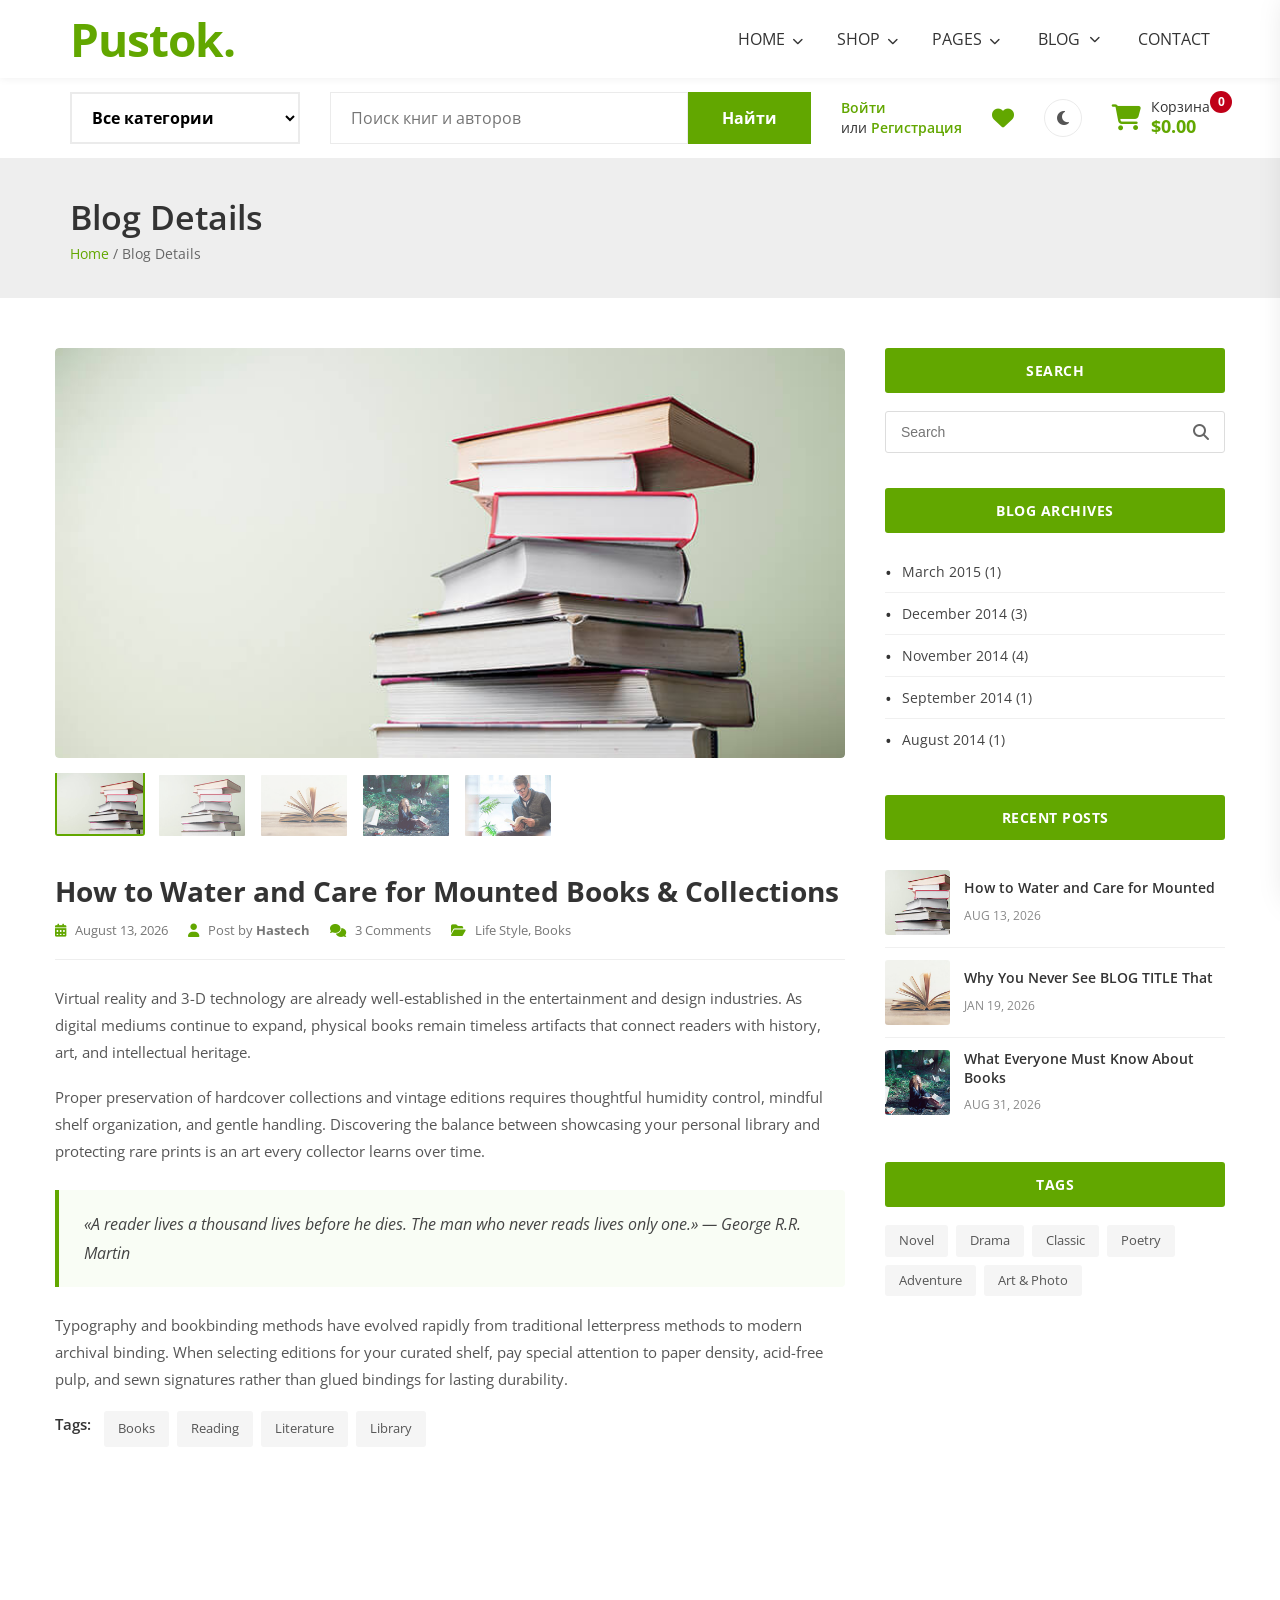
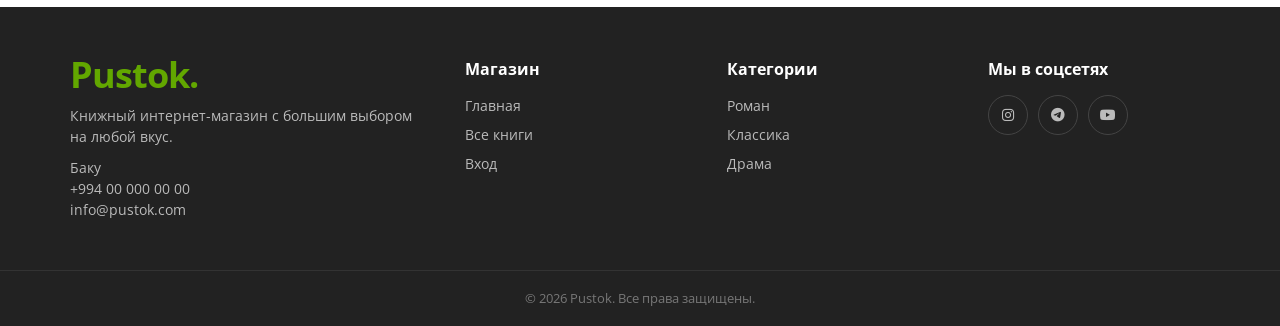
<file: New folder/end-frontend-main/blog-gallery.html>
﻿<!DOCTYPE html>
<html lang="ru">
<head>
<meta charset="UTF-8">
<meta name="viewport" content="width=device-width, initial-scale=1">
<title>Blog Details — Pustok</title>
<link rel="stylesheet" href="assets/css/style.css">
<link rel="stylesheet" href="https://cdnjs.cloudflare.com/ajax/libs/font-awesome/6.5.1/css/all.min.css">
<link href="https://fonts.googleapis.com/css2?family=Open+Sans:ital,wght@0,300;0,400;0,600;0,700;1,300;1,400&family=Playfair+Display:ital,wght@1,400;1,500;1,600&display=swap" rel="stylesheet">
</head>
<body data-page="blog">
<div id="site-header"></div>

<!-- Хлебные крошки как на макете -->
<section class="titlebar">
  <div class="wrap">
    <h1>Blog Details</h1>
    <p><a href="index.html">Home</a> / Blog Details</p>
  </div>
</section>

<!-- Основной контент блога с галереей и сайдбаром -->
<main class="wrap blog-details-section">
  <div class="blog-container">

    <!-- Левая колонка: Статья и Галерея -->
    <article class="blog-main">
      <div class="blog-gallery-slider">
        <img id="mainGalleryImg" src="assets/image/others/blog-img-big-1.jpg" onerror="this.onerror=null;this.src='assets/image/others/blog-img-big-1.jpg'" alt="Blog Gallery" class="main-img">
      </div>

      <!-- Мини-галерея (переключение картинок кликом) -->
      <div class="gallery-thumbs" id="galleryThumbs">
        <img src="assets/image/others/blog-img-big-1.jpg" onerror="this.onerror=null;this.src='assets/image/others/blog-img-big-1.jpg'" class="gallery-thumb active" alt="Thumb 1">
        <img src="assets/image/others/blog-grid-1.jpg" onerror="this.onerror=null;this.src='assets/image/others/blog-grid-1.jpg'" class="gallery-thumb" alt="Thumb 2">
        <img src="assets/image/others/blog-grid-2.jpg" onerror="this.onerror=null;this.src='assets/image/others/blog-grid-2.jpg'" class="gallery-thumb" alt="Thumb 3">
        <img src="assets/image/others/blog-grid-3.jpg" onerror="this.onerror=null;this.src='assets/image/others/blog-grid-3.jpg'" class="gallery-thumb" alt="Thumb 4">
        <img src="assets/image/others/blog-grid-4.jpg" onerror="this.onerror=null;this.src='assets/image/others/blog-grid-4.jpg'" class="gallery-thumb" alt="Thumb 5">
      </div>

      <header class="blog-post-header">
        <h1>How to Water and Care for Mounted Books & Collections</h1>
        <div class="blog-meta">
          <span><i class="fas fa-calendar-alt"></i> August 13, 2026</span>
          <span><i class="fas fa-user"></i> Post by <b>Hastech</b></span>
          <span><i class="fas fa-comments"></i> 3 Comments</span>
          <span><i class="fas fa-folder-open"></i> Life Style, Books</span>
        </div>
      </header>

      <div class="blog-body">
        <p>Virtual reality and 3-D technology are already well-established in the entertainment and design industries. As digital mediums continue to expand, physical books remain timeless artifacts that connect readers with history, art, and intellectual heritage.</p>

        <p>Proper preservation of hardcover collections and vintage editions requires thoughtful humidity control, mindful shelf organization, and gentle handling. Discovering the balance between showcasing your personal library and protecting rare prints is an art every collector learns over time.</p>

        <blockquote>
          «A reader lives a thousand lives before he dies. The man who never reads lives only one.» — George R.R. Martin
        </blockquote>

        <p>Typography and bookbinding methods have evolved rapidly from traditional letterpress methods to modern archival binding. When selecting editions for your curated shelf, pay special attention to paper density, acid-free pulp, and sewn signatures rather than glued bindings for lasting durability.</p>

        <div class="blog-tags-share">
          <div class="tag-cloud">
            <span style="font-weight:600;color:#333;margin-right:5px;">Tags:</span>
            <a href="shop.html">Books</a>
            <a href="shop.html">Reading</a>
            <a href="shop.html">Literature</a>
            <a href="shop.html">Library</a>
          </div>
        </div>
      </div>
    </article>

    <!-- Правая колонка: Сайдбар (по скриншоту Envato/ThemeForest) -->
    <aside class="blog-sidebar">

      <!-- Поиск -->
      <div class="sidebar-widget">
        <div class="sidebar-badge">Search</div>
        <form class="sidebar-search-box" onsubmit="event.preventDefault(); location.href='shop.html?q=' + encodeURIComponent(this.querySelector('input').value);">
          <input type="text" placeholder="Search" required>
          <button type="submit" aria-label="Искать"><i class="fas fa-search"></i></button>
        </form>
      </div>

      <!-- Архивы блога -->
      <div class="sidebar-widget">
        <div class="sidebar-badge">BLOG ARCHIVES</div>
        <ul class="archive-list">
          <li><a href="blog-gallery.html">March 2015 (1)</a></li>
          <li><a href="blog-gallery.html">December 2014 (3)</a></li>
          <li><a href="blog-gallery.html">November 2014 (4)</a></li>
          <li><a href="blog-gallery.html">September 2014 (1)</a></li>
          <li><a href="blog-gallery.html">August 2014 (1)</a></li>
        </ul>
      </div>

      <!-- Свежие статьи -->
      <div class="sidebar-widget">
        <div class="sidebar-badge">RECENT POSTS</div>
        <div class="recent-post-item">
          <img src="assets/image/others/blog-grid-1.jpg" onerror="this.onerror=null;this.src='assets/image/others/blog-grid-1.jpg'" alt="Post 1">
          <div class="recent-post-info">
            <h4><a href="blog-gallery.html">How to Water and Care for Mounted</a></h4>
            <span>AUG 13, 2026</span>
          </div>
        </div>
        <div class="recent-post-item">
          <img src="assets/image/others/blog-grid-2.jpg" onerror="this.onerror=null;this.src='assets/image/others/blog-grid-2.jpg'" alt="Post 2">
          <div class="recent-post-info">
            <h4><a href="blog-gallery.html">Why You Never See BLOG TITLE That</a></h4>
            <span>JAN 19, 2026</span>
          </div>
        </div>
        <div class="recent-post-item">
          <img src="assets/image/others/blog-grid-3.jpg" onerror="this.onerror=null;this.src='assets/image/others/blog-grid-3.jpg'" alt="Post 3">
          <div class="recent-post-info">
            <h4><a href="blog-gallery.html">What Everyone Must Know About Books</a></h4>
            <span>AUG 31, 2026</span>
          </div>
        </div>
      </div>

      <!-- Популярные теги -->
      <div class="sidebar-widget">
        <div class="sidebar-badge">TAGS</div>
        <div class="tag-cloud">
          <a href="shop.html">Novel</a>
          <a href="shop.html">Drama</a>
          <a href="shop.html">Classic</a>
          <a href="shop.html">Poetry</a>
          <a href="shop.html">Adventure</a>
          <a href="shop.html">Art & Photo</a>
        </div>
      </div>

    </aside>

  </div>
</main>

<div id="site-footer"></div>

<script src="assets/js/data.js"></script>
<script src="assets/js/main.js"></script>

<!-- Интерактивное переключение фото в галерее -->
<script>
  document.querySelectorAll('.gallery-thumb').forEach(thumb => {
    thumb.addEventListener('click', function() {
      document.querySelectorAll('.gallery-thumb').forEach(t => t.classList.remove('active'));
      this.classList.add('active');
      const mainImg = document.getElementById('mainGalleryImg');
      mainImg.style.opacity = '0.4';
      setTimeout(() => {
        mainImg.src = this.src;
        mainImg.style.opacity = '1';
      }, 150);
    });
  });
</script>
</body>
</html>
</file>
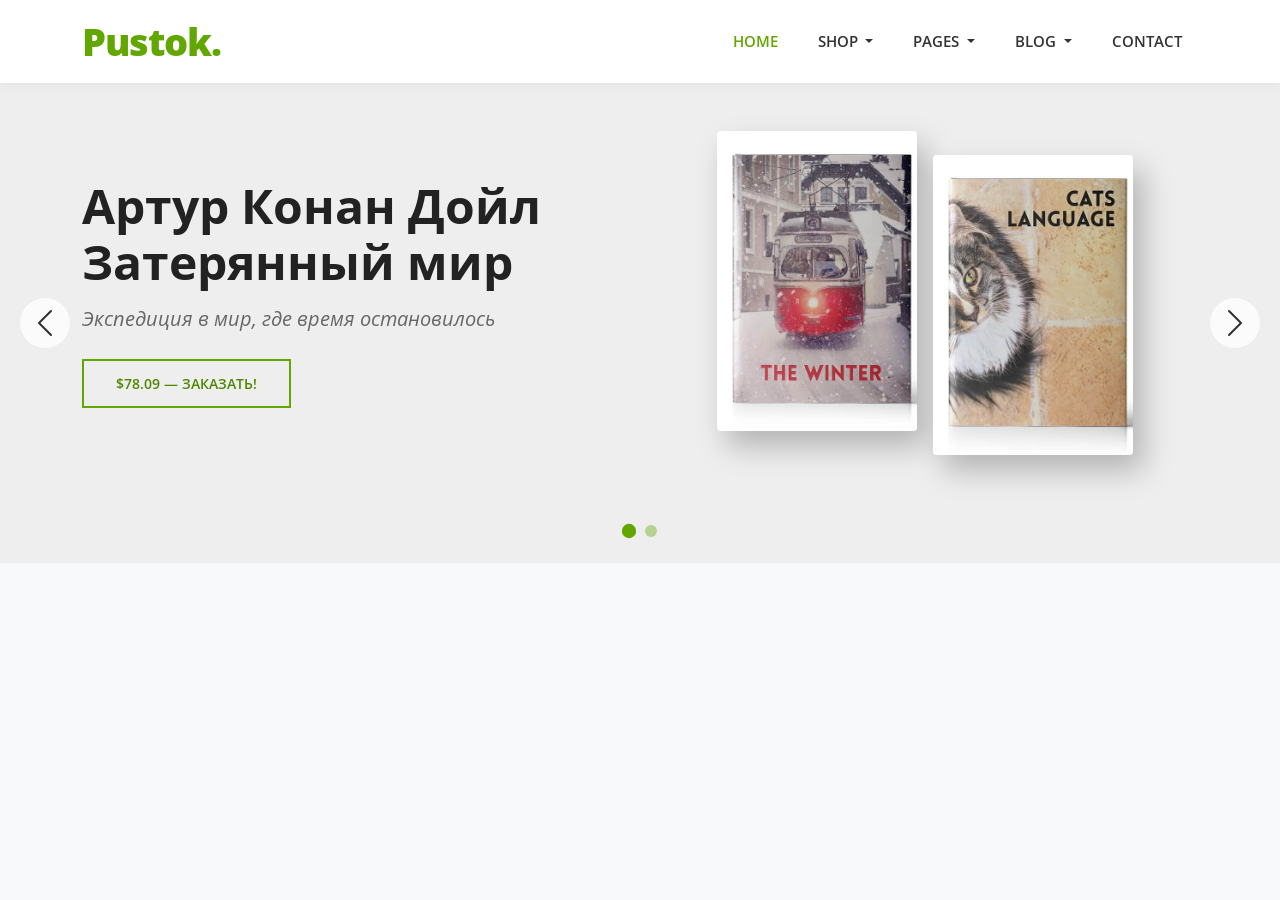
<file: New folder/end-frontend-main/bootstrap-demo.html>
﻿<!DOCTYPE html>
<html lang="ru">
<head>
  <meta charset="UTF-8">
  <meta name="viewport" content="width=device-width, initial-scale=1.0">
  <title>Pustok — Слайдер и Меню на Bootstrap</title>

 
  <link href="https://cdn.jsdelivr.net/npm/bootstrap@5.3.3/dist/css/bootstrap.min.css" rel="stylesheet">

  <link rel="stylesheet" href="https://cdnjs.cloudflare.com/ajax/libs/font-awesome/6.5.1/css/all.min.css">

  <link href="https://fonts.googleapis.com/css2?family=Open+Sans:wght@400;600;700&display=swap" rel="stylesheet">

  <style>
    :root {
      --g: #62a700;
      --gd: #4d8700;
    }

    body {
      font-family: 'Open Sans', sans-serif;
      background: #f8f9fa;
    }


    .navbar {
      background: #fff;
      box-shadow: 0 2px 10px rgba(0, 0, 0, 0.05);
      min-height: 80px;
    }

    .navbar-brand {
      font-size: 38px;
      font-weight: 800;
      color: var(--g) !important;
      letter-spacing: -1px;
    }

    .nav-link {
      font-size: 15px;
      font-weight: 600;
      color: #333 !important;
      text-transform: uppercase;
      padding: 10px 16px !important;
      transition: color 0.2s;
    }

    .nav-link:hover,
    .nav-link.active {
      color: var(--g) !important;
    }

    .dropdown-menu {
      border: 1px solid #ebebeb;
      box-shadow: 0 10px 30px rgba(0, 0, 0, 0.08);
      border-radius: 4px;
      padding: 10px 0;
    }

    .dropdown-item {
      font-size: 14px;
      color: #555;
      padding: 8px 20px;
      transition: all 0.2s;
    }

    .dropdown-item:hover {
      background: #f8f9fa;
      color: var(--g);
      padding-left: 24px;
    }

    .has-megamenu {
      position: static !important;
    }

    .megamenu {
      position: absolute;
      left: 50% !important;
      transform: translateX(-50%) !important;
      width: 90%;
      max-width: 700px;
      padding: 25px !important;
    }

    .megamenu h6 {
      font-size: 13px;
      font-weight: 700;
      text-transform: uppercase;
      letter-spacing: 0.5px;
      margin-bottom: 15px;
      color: #222;
      border-bottom: 2px solid var(--g);
      padding-bottom: 6px;
      display: inline-block;
    }


    .hero-carousel {
      background: #eee;
      overflow: hidden;
      min-height: 480px;
    }

    .carousel-item {
      min-height: 480px;
      transition: transform 0.8s ease-in-out;
    }

    .hero-text h1 {
      font-size: 48px;
      font-weight: 700;
      line-height: 1.15;
      color: #222;
      margin-bottom: 15px;
    }

    .hero-text p {
      font-size: 20px;
      color: #666;
      font-style: italic;
      margin-bottom: 25px;
    }

    .btn-custom {
      border: 2px solid var(--g);
      color: var(--gd);
      font-weight: 600;
      padding: 12px 32px;
      border-radius: 0;
      text-transform: uppercase;
      font-size: 14px;
      transition: all 0.3s;
    }

    .btn-custom:hover {
      background: var(--g);
      color: #fff;
    }

    .book-img {
      width: 200px;
      height: 300px;
      object-fit: cover;
      box-shadow: 10px 15px 30px rgba(0, 0, 0, 0.25);
      border-radius: 4px;
    }

    /* Стрелки карусели */
    .carousel-control-prev,
    .carousel-control-next {
      width: 50px;
      height: 50px;
      background: rgba(255, 255, 255, 0.9);
      border-radius: 50%;
      top: 50%;
      transform: translateY(-50%);
      opacity: 0.8;
      color: #222;
    }

    .carousel-control-prev {
      left: 20px;
    }

    .carousel-control-next {
      right: 20px;
    }

    .carousel-control-prev:hover,
    .carousel-control-next:hover {
      background: var(--g);
      color: #fff;
      opacity: 1;
    }

    .carousel-control-prev-icon,
    .carousel-control-next-icon {
      filter: invert(1);
    }

    .carousel-control-prev:hover .carousel-control-prev-icon,
    .carousel-control-next:hover .carousel-control-next-icon {
      filter: invert(0);
    }

    /* Индикаторы (точки) */
    .carousel-indicators [data-bs-target] {
      width: 12px;
      height: 12px;
      border-radius: 50%;
      background-color: var(--g);
      opacity: 0.4;
      margin: 0 5px;
    }

    .carousel-indicators .active {
      opacity: 1;
      transform: scale(1.2);
    }
  </style>
</head>
<body>


  <nav class="navbar navbar-expand-lg sticky-top">
    <div class="container">
      <a class="navbar-brand" href="index.html">Pustok.</a>
      
      <button class="navbar-toggler" type="button" data-bs-toggle="collapse" data-bs-target="#pustokNav" aria-controls="pustokNav" aria-expanded="false" aria-label="Toggle navigation">
        <span class="navbar-toggler-icon"></span>
      </button>

      <div class="collapse navbar-collapse justify-content-end" id="pustokNav">
        <ul class="navbar-nav gap-2">
          
          <li class="nav-item">
            <a class="nav-link active" href="index.html">HOME</a>
          </li>

          <li class="nav-item dropdown">
            <a class="nav-link dropdown-toggle" href="#" role="button" data-bs-toggle="dropdown" aria-expanded="false">
              SHOP
            </a>
            <ul class="dropdown-menu">
              <li><a class="dropdown-item" href="shop.html">Shop Grid</a></li>
              <li><a class="dropdown-item" href="cart.html">Cart</a></li>
              <li><a class="dropdown-item" href="checkout.html">Checkout</a></li>
              <li><a class="dropdown-item" href="wishlist.html">Wishlist</a></li>
            </ul>
          </li>

          <!-- Выпадающее меню PAGES из скриншота -->
          <li class="nav-item dropdown">
            <a class="nav-link dropdown-toggle" href="#" role="button" data-bs-toggle="dropdown" aria-expanded="false">
              PAGES
            </a>
            <ul class="dropdown-menu">
              <li><a class="dropdown-item" href="cart.html">Cart</a></li>
              <li><a class="dropdown-item" href="checkout.html">Checkout</a></li>
              <li><a class="dropdown-item" href="compare.html">Compare</a></li>
              <li><a class="dropdown-item" href="wishlist.html">Wishlist</a></li>
              <li><a class="dropdown-item" href="login.html">Login Register</a></li>
              <li><a class="dropdown-item" href="my-account.html">My Account</a></li>
              <li><a class="dropdown-item" href="order-complete.html">Order Complete</a></li>
              <li><a class="dropdown-item" href="faq.html">Faq</a></li>
              <li><a class="dropdown-item" href="contact.html">Contact 02</a></li>
            </ul>
          </li>

  
          <li class="nav-item dropdown has-megamenu">
            <a class="nav-link dropdown-toggle" href="#" role="button" data-bs-toggle="dropdown" aria-expanded="false">
              BLOG
            </a>
            <div class="dropdown-menu megamenu shadow">
              <div class="row">
                <div class="col-md-4 border-end">
                  <h6>Blog Grid</h6>
                  <ul class="list-unstyled">
                    <li><a class="dropdown-item px-0" href="blog-grid.html">Full Width (Default)</a></li>
                    <li><a class="dropdown-item px-0" href="blog-grid-left.html">Left Sidebar</a></li>
                    <li><a class="dropdown-item px-0" href="blog-grid-right.html">Right Sidebar</a></li>
                  </ul>
                </div>
                <div class="col-md-4 border-end">
                  <h6>Blog List</h6>
                  <ul class="list-unstyled">
                    <li><a class="dropdown-item px-0" href="blog-list-left.html">Left Sidebar</a></li>
                    <li><a class="dropdown-item px-0" href="blog-list-right.html">Right Sidebar</a></li>
                  </ul>
                </div>
                <div class="col-md-4">
                  <h6>Blog Details</h6>
                  <ul class="list-unstyled">
                    <li><a class="dropdown-item px-0" href="blog-details-image.html">Image Format (Default)</a></li>
                    <li><a class="dropdown-item px-0" href="blog-gallery.html">Gallery Format</a></li>
                    <li><a class="dropdown-item px-0" href="blog-details-audio.html">Audio Format</a></li>
                    <li><a class="dropdown-item px-0" href="blog-details-video.html">Video Format</a></li>
                    <li><a class="dropdown-item px-0" href="blog-details-left.html">Left Sidebar</a></li>
                  </ul>
                </div>
              </div>
            </div>
          </li>

          <li class="nav-item">
            <a class="nav-link" href="contact.html">CONTACT</a>
          </li>

        </ul>
      </div>
    </div>
  </nav>


  <div id="pustokHeroCarousel" class="carousel slide hero-carousel" data-bs-ride="carousel" data-bs-interval="5000">
    
 
    <div class="carousel-indicators">
      <button type="button" data-bs-target="#pustokHeroCarousel" data-bs-slide-to="0" class="active" aria-current="true" aria-label="Слайд 1"></button>
      <button type="button" data-bs-target="#pustokHeroCarousel" data-bs-slide-to="1" aria-label="Слайд 2"></button>
    </div>

    <div class="carousel-inner container">

      <div class="carousel-item active">
        <div class="row align-items-center py-5 min-vh-50">
          <div class="col-lg-6 hero-text">
            <h1>Артур Конан Дойл<br>Затерянный мир</h1>
            <p>Экспедиция в мир, где время остановилось</p>
            <a href="product.html?id=2" class="btn btn-custom">$78.09 — Заказать!</a>
          </div>
          <div class="col-lg-6 d-flex justify-content-center gap-3">
            <img src="assets/image/products/product-1.jpg" class="book-img" alt="Книга 1">
            <img src="assets/image/products/product-2.jpg" class="book-img mt-4" alt="Книга 2">
          </div>
        </div>
      </div>

      <!-- Слайд 2 -->
      <div class="carousel-item">
        <div class="row align-items-center py-5 min-vh-50">
          <div class="col-lg-6 hero-text">
            <h1>Герберт Уэллс<br>Машина времени</h1>
            <p>Путешествие сквозь века и тайны человечества</p>
            <a href="product.html?id=5" class="btn btn-custom">$64.50 — Подробнее</a>
          </div>
          <div class="col-lg-6 d-flex justify-content-center gap-3">
            <img src="assets/image/products/product-3.jpg" class="book-img" alt="Книга 3">
            <img src="assets/image/products/product-4.jpg" class="book-img mt-4" alt="Книга 4">
          </div>
        </div>
      </div>

    </div>

    <button class="carousel-control-prev" type="button" data-bs-target="#pustokHeroCarousel" data-bs-slide="prev">
      <span class="carousel-control-prev-icon" aria-hidden="true"></span>
      <span class="visually-hidden">Предыдущий</span>
    </button>
    <button class="carousel-control-next" type="button" data-bs-target="#pustokHeroCarousel" data-bs-slide="next">
      <span class="carousel-control-next-icon" aria-hidden="true"></span>
      <span class="visually-hidden">Следующий</span>
    </button>

  </div>

 
  <script src="https://cdn.jsdelivr.net/npm/bootstrap@5.3.3/dist/js/bootstrap.bundle.min.js"></script>

</body>
</html>
</file>
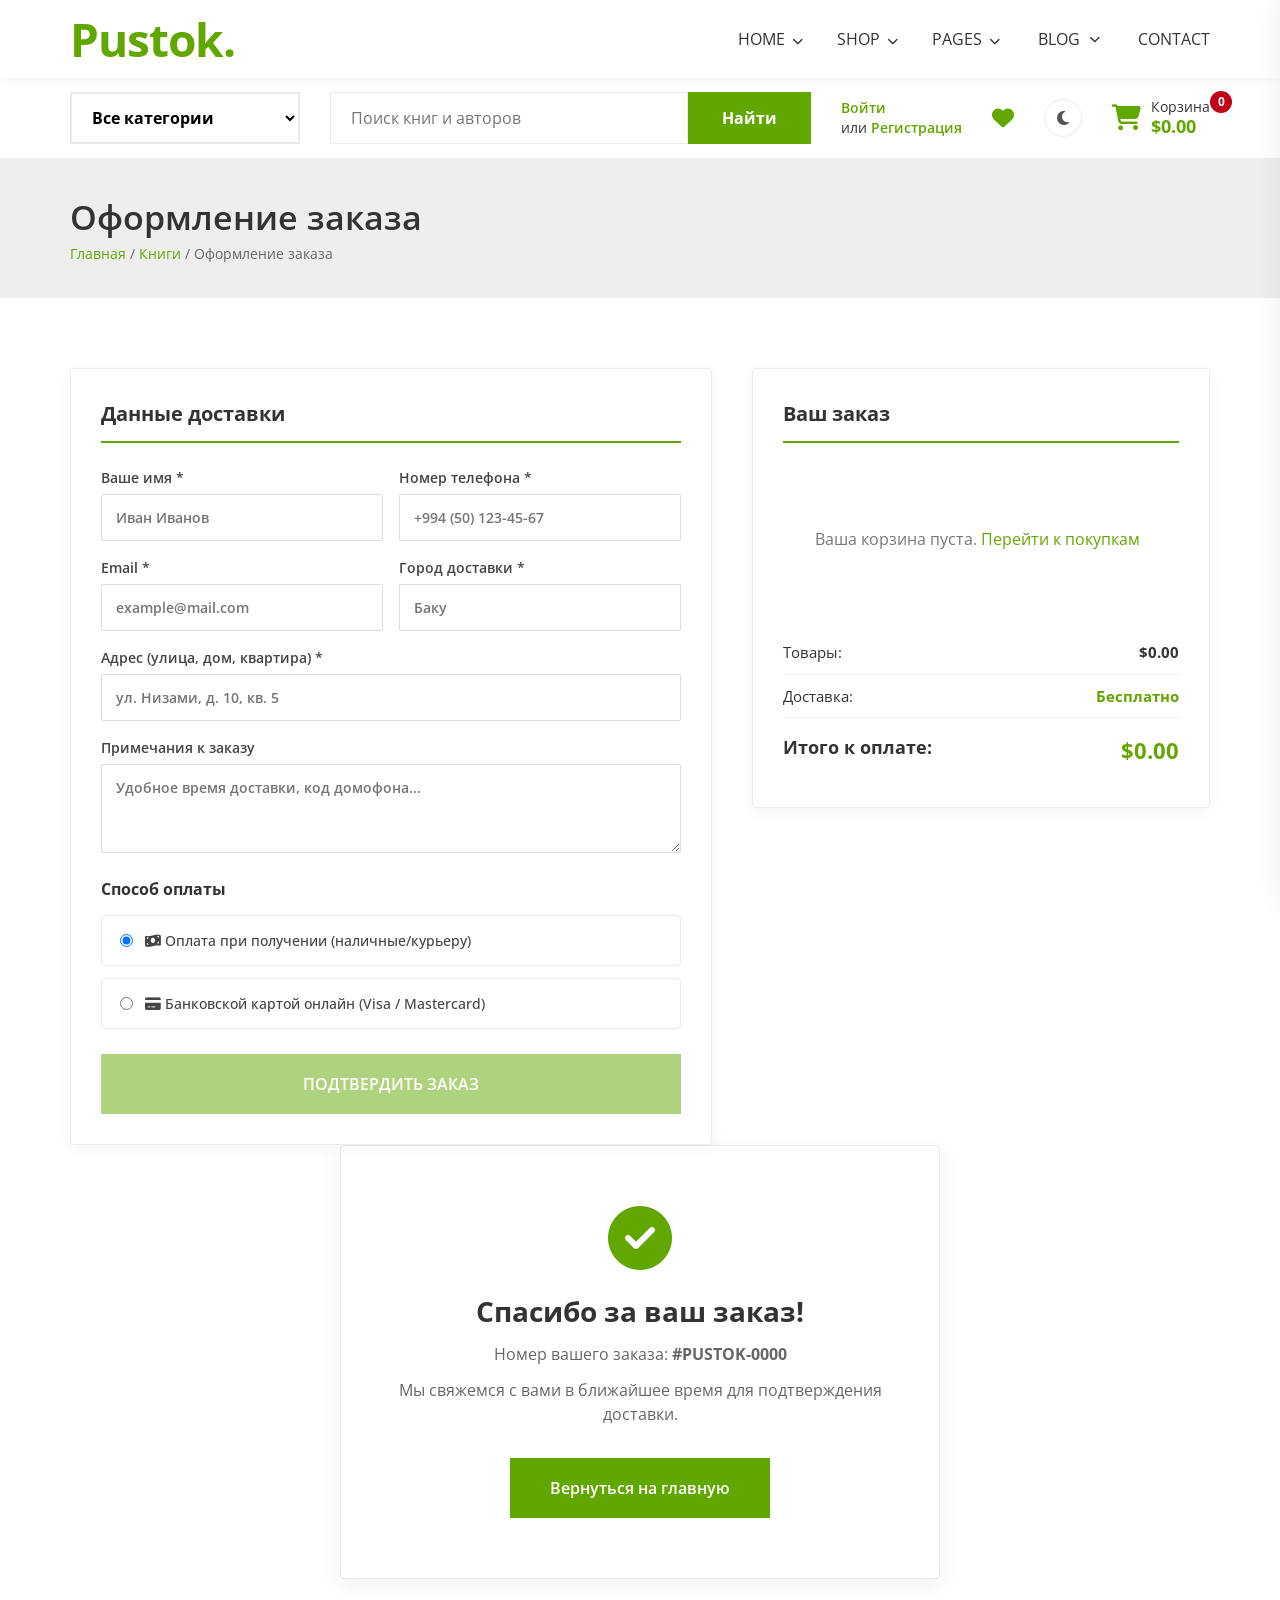
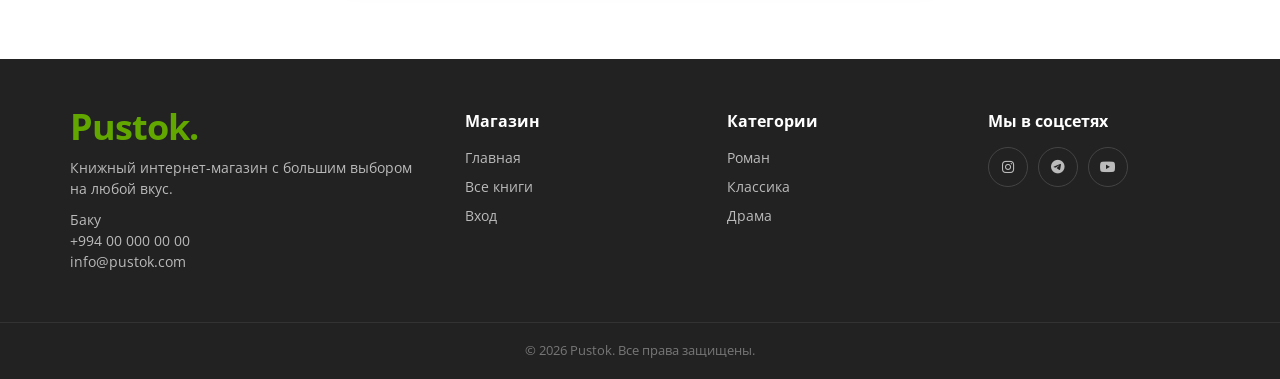
<file: New folder/end-frontend-main/checkout.html>
﻿<!DOCTYPE html>
<html lang="ru">
<head>
<meta charset="UTF-8">
<meta name="viewport" content="width=device-width, initial-scale=1">
<title>Оформление заказа — Pustok</title>
<link rel="stylesheet" href="assets/css/style.css">
<link rel="stylesheet" href="https://cdnjs.cloudflare.com/ajax/libs/font-awesome/6.5.1/css/all.min.css">
<link href="https://fonts.googleapis.com/css2?family=Open+Sans:ital,wght@0,300;0,400;0,600;0,700;1,300;1,400&family=Playfair+Display:ital,wght@1,400;1,500&display=swap" rel="stylesheet">
</head>
<body data-page="checkout">
<div id="site-header"></div>

<section class="titlebar">
  <div class="wrap">
    <h1>Оформление заказа</h1>
    <p><a href="index.html">Главная</a> / <a href="shop.html">Книги</a> / Оформление заказа</p>
  </div>
</section>

<section class="wrap sec-space">
  <div class="checkout-layout" id="checkoutLayout">
    <div class="checkout-form-box">
      <h2>Данные доставки</h2>
      <form id="orderForm" class="checkout-form">
        <div class="form-row">
          <label>Ваше имя *<input type="text" name="name" required placeholder="Иван Иванов"></label>
          <label>Номер телефона *<input type="tel" name="phone" required placeholder="+994 (50) 123-45-67"></label>
        </div>
        <div class="form-row">
          <label>Email *<input type="email" name="email" required placeholder="example@mail.com"></label>
          <label>Город доставки *<input type="text" name="city" required placeholder="Баку"></label>
        </div>
        <label>Адрес (улица, дом, квартира) *<input type="text" name="address" required placeholder="ул. Низами, д. 10, кв. 5"></label>
        <label>Примечания к заказу<textarea name="comment" rows="3" placeholder="Удобное время доставки, код домофона..."></textarea></label>

        <h3 class="pay-title">Способ оплаты</h3>
        <div class="pay-methods">
          <label class="pay-option">
            <input type="radio" name="payment" value="cash" checked>
            <span><i class="fas fa-money-bill-wave"></i> Оплата при получении (наличные/курьеру)</span>
          </label>
          <label class="pay-option">
            <input type="radio" name="payment" value="card">
            <span><i class="fas fa-credit-card"></i> Банковской картой онлайн (Visa / Mastercard)</span>
          </label>
        </div>

        <button type="submit" class="btn-o solid btn-order" id="submitOrderBtn">Подтвердить заказ</button>
      </form>
    </div>

    <div class="checkout-summary-box">
      <h2>Ваш заказ</h2>
      <div class="order-items-list" id="orderItems"></div>
      <div class="order-totals">
        <div class="ot-row"><span>Товары:</span><b id="otSubtotal">$0.00</b></div>
        <div class="ot-row"><span>Доставка:</span><span class="free-badge">Бесплатно</span></div>
        <div class="ot-row ot-total"><span>Итого к оплате:</span><b id="otTotal">$0.00</b></div>
      </div>
    </div>
  </div>

  <div class="order-success-box hide" id="orderSuccess">
    <i class="fas fa-check-circle success-icon"></i>
    <h2>Спасибо за ваш заказ!</h2>
    <p>Номер вашего заказа: <b id="orderNum">#PUSTOK-0000</b></p>
    <p>Мы свяжемся с вами в ближайшее время для подтверждения доставки.</p>
    <a href="index.html" class="btn-o solid">Вернуться на главную</a>
  </div>
</section>

<div id="site-footer"></div>
<script src="assets/js/data.js"></script>
<script src="assets/js/main.js"></script>
</body>
</html>
</file>
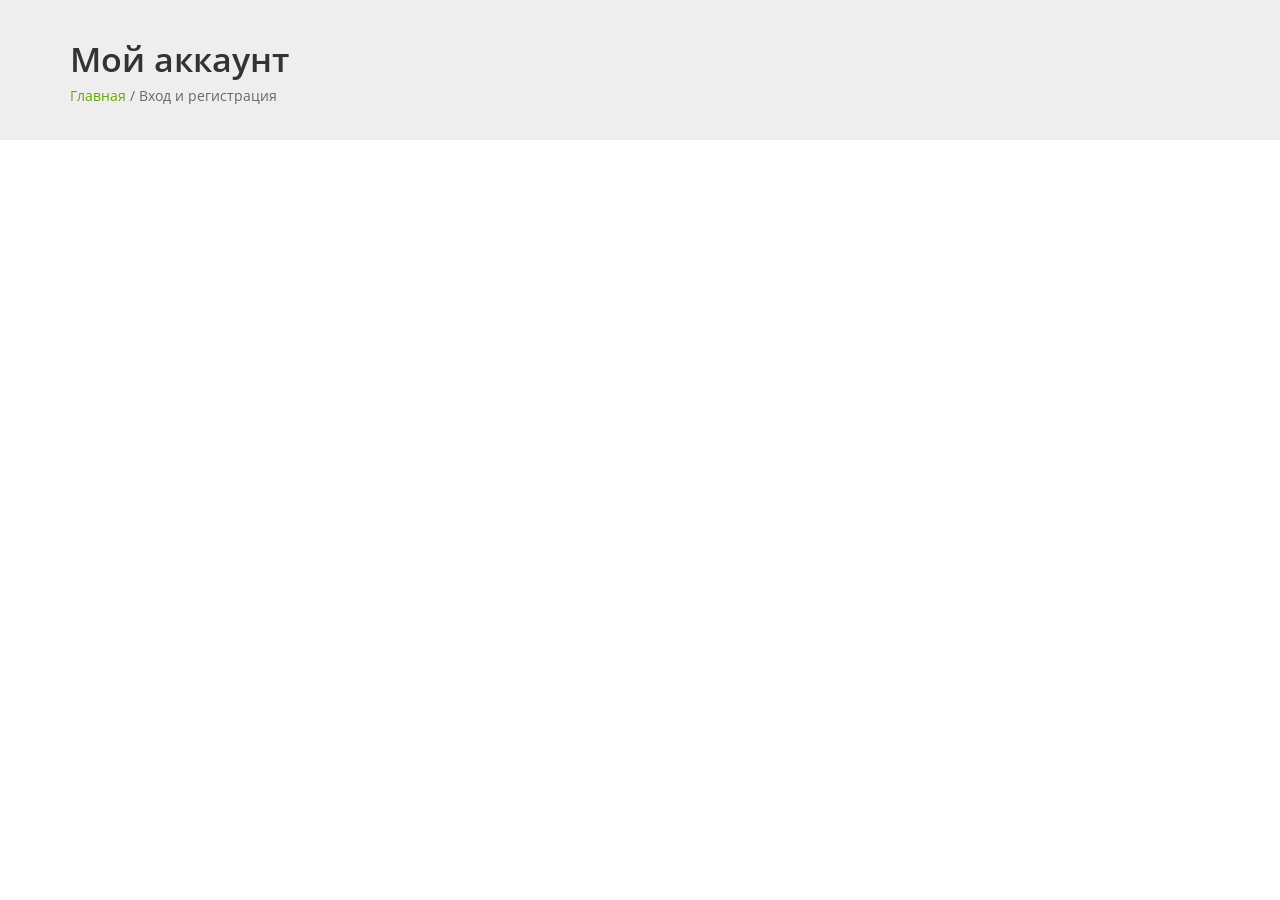
<file: New folder/end-frontend-main/login.html>
﻿<!DOCTYPE html>
<html lang="ru">
<head>
<meta charset="UTF-8">
<meta name="viewport" content="width=device-width, initial-scale=1">
<title>Вход и регистрация — Pustok</title>
<link rel="stylesheet" href="assets/css/style.css">
<link rel="stylesheet" href="https://cdnjs.cloudflare.com/ajax/libs/font-awesome/6.5.1/css/all.min.css">
<link href="https://fonts.googleapis.com/css2?family=Open+Sans:ital,wght@0,300;0,400;0,600;0,700;1,300;1,400&family=Playfair+Display:ital,wght@1,400;1,500&display=swap" rel="stylesheet">
</head>
<body data-page="login">
<div id="site-header"></div>
<section class="titlebar"><div class="wrap"><h1>Мой аккаунт</h1><p><a href="index.html">Главная</a> / Вход и регистрация</p></div></section>
<section class="wrap auth">
</file>
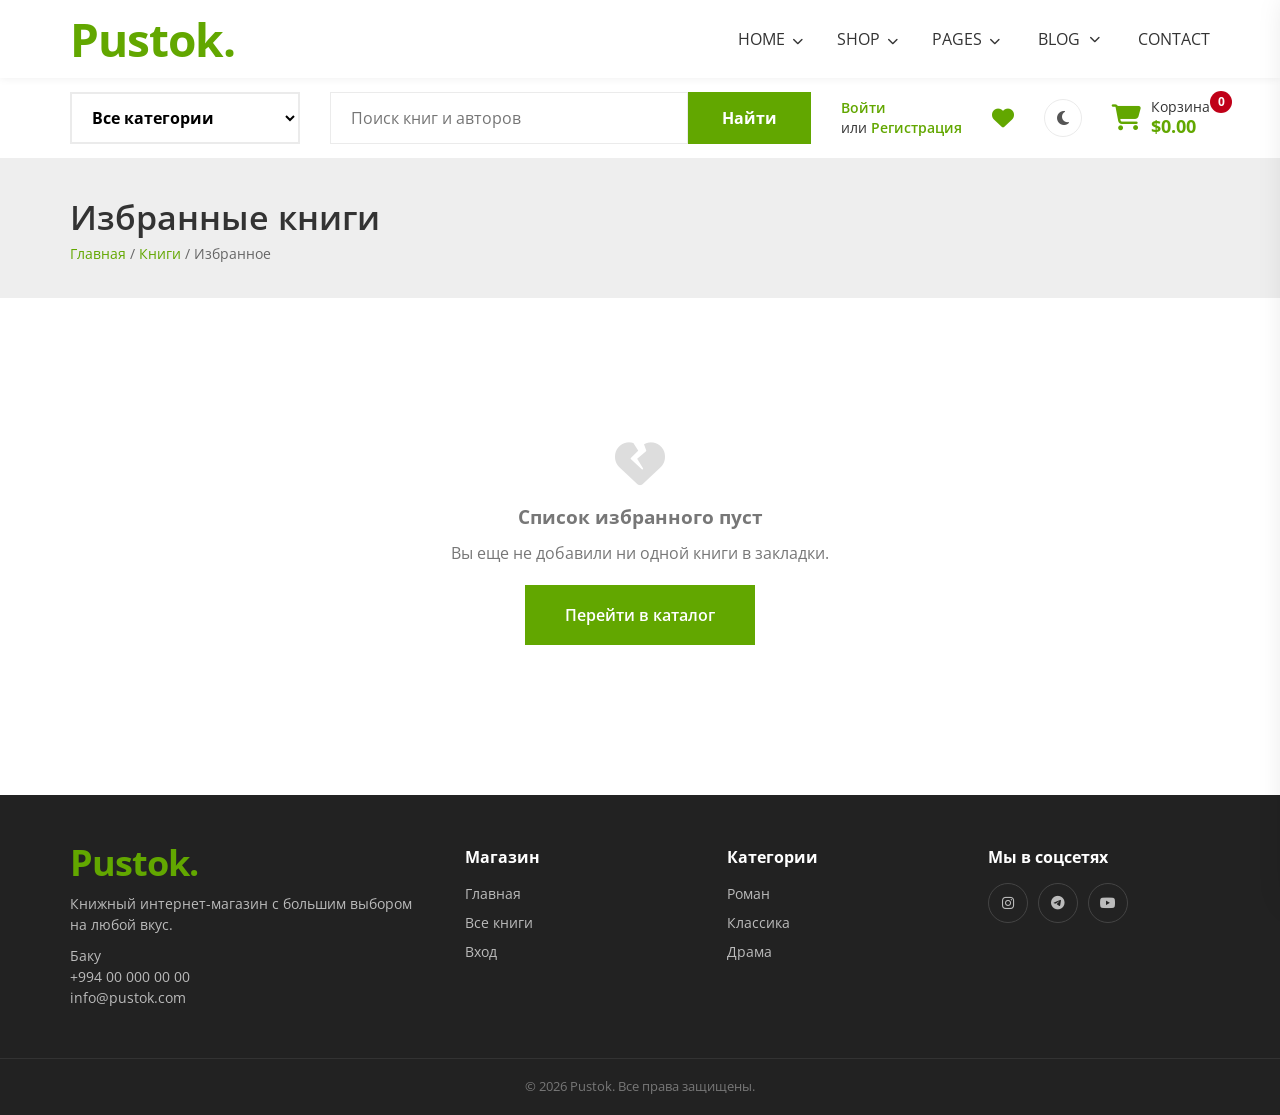
<file: New folder/end-frontend-main/wishlist.html>
﻿<!DOCTYPE html>
<html lang="ru">
<head>
<meta charset="UTF-8">
<meta name="viewport" content="width=device-width, initial-scale=1">
<title>Избранное — Pustok</title>
<link rel="stylesheet" href="assets/css/style.css">
<link rel="stylesheet" href="https://cdnjs.cloudflare.com/ajax/libs/font-awesome/6.5.1/css/all.min.css">
<link href="https://fonts.googleapis.com/css2?family=Open+Sans:ital,wght@0,300;0,400;0,600;0,700;1,300;1,400&family=Playfair+Display:ital,wght@1,400;1,500&display=swap" rel="stylesheet">
</head>
<body data-page="wishlist">
<div id="site-header"></div>

<section class="titlebar">
  <div class="wrap">
    <h1>Избранные книги</h1>
    <p><a href="index.html">Главная</a> / <a href="shop.html">Книги</a> / Избранное</p>
  </div>
</section>

<section class="wrap sec-space">
  <div class="wishlist-container" id="wishlistContainer">
    <div class="wishlist-grid" id="wishlistGrid"></div>
  </div>
</section>

<div id="site-footer"></div>
<script src="assets/js/data.js"></script>
<script src="assets/js/main.js"></script>
</body>
</html>
</file>
<file: New folder/end-frontend-main/assets/css/style.css>
:root{--g:#62a700;--gd:#4d8700;--ink:#333;--line:#ebebeb;--red:#c00018}
*{margin:0;padding:0;box-sizing:border-box}
body{font-family:'Open Sans','Segoe UI',Arial,sans-serif;color:var(--ink);line-height:1.5;background:#fff}
a{color:inherit;text-decoration:none;transition:color .25s}
img{display:block;max-width:100%}
button{font:inherit;cursor:pointer}
.wrap{max-width:1170px;margin:0 auto;padding:0 15px}

/* Шапка */
.head{background:#fff;position:sticky;top:0;z-index:1000;box-shadow:0 1px 8px rgba(0,0,0,.06)}
.bar{display:flex;align-items:center;justify-content:space-between;height:78px}
.logo{font-size:46px;font-weight:700;letter-spacing:-1px;color:var(--g);line-height:1}
.menu{display:flex;gap:34px;align-items:center;height:100%}
.menu a{text-transform:uppercase;font-size:16px;position:relative}
.menu a i{font-size:11px;margin-left:3px}
.menu a:hover{color:var(--g)}

/* Простое выпадающее меню (PAGES) */
.menu-item-dropdown{position:relative;display:flex;align-items:center;height:100%}
.menu-item-dropdown:hover > a{color:var(--g)}
.menu-item-dropdown .sub-menu{position:absolute;top:100%;left:0;width:210px;background:#ffffff!important;border:1px solid #ebebeb;box-shadow:0 10px 30px rgba(0,0,0,.08);border-radius:4px;padding:12px 0;list-style:none;opacity:0;visibility:hidden;transform:translateY(10px);transition:all .2s ease;pointer-events:none;z-index:99999}
.menu-item-dropdown .sub-menu::before{content:'';position:absolute;top:-15px;left:0;right:0;height:15px}
.menu-item-dropdown:hover .sub-menu{opacity:1!important;visibility:visible!important;transform:translateY(0)!important;pointer-events:auto}
.menu-item-dropdown .sub-menu li a{display:block;padding:8px 22px!important;font-size:14px!important;font-weight:400!important;color:#555!important;text-transform:none!important;transition:all .2s ease}
.menu-item-dropdown .sub-menu li a:hover{color:var(--g)!important;padding-left:26px!important}

/* Мега-меню — точная копия макета */
.menu-item-mega{position:relative;display:flex;align-items:center;height:100%}
.menu-item-mega .mega-trigger{display:flex;align-items:center;gap:6px;cursor:pointer;height:100%;padding:0 4px}
.menu-item-mega .mega-trigger i{font-size:11px;transition:transform .25s ease}
.menu-item-mega:hover .mega-trigger i{transform:rotate(180deg)}
.menu-item-mega:hover .mega-trigger{color:var(--g)}

.mega-menu{position:absolute;top:100%;right:-50px;width:630px;background:#ffffff!important;border:1px solid #ebebeb;box-shadow:0 10px 30px rgba(0,0,0,.08);padding:30px 24px;display:grid;grid-template-columns:repeat(3,1fr);gap:15px;opacity:0;visibility:hidden;transform:translateY(10px);transition:opacity .2s ease,transform .2s ease,visibility .2s ease;pointer-events:none;z-index:99999;border-radius:4px}
.mega-menu::before{content:'';position:absolute;top:-15px;left:0;right:0;height:15px}
.menu-item-mega:hover .mega-menu{opacity:1!important;visibility:visible!important;transform:translateY(0)!important;pointer-events:auto}
.mega-column:not(:last-child){border-right:1px solid #ebebeb;padding-right:18px}
.mega-column:not(:first-child){padding-left:14px}
.column-title{font-size:13px;font-weight:700;color:#222;text-transform:uppercase;letter-spacing:.5px;margin-bottom:18px;display:block}
.sub-list{list-style:none;display:flex;flex-direction:column;gap:14px;padding:0;margin:0}
.menu .sub-link{text-transform:none!important;font-size:13.5px!important;font-weight:400!important;color:#666!important;display:inline-block;transition:color .2s,transform .2s;padding:0!important;border:none!important}
.menu .sub-link:hover{color:var(--g)!important;transform:translateX(4px)}
.tools{display:flex;align-items:center;gap:30px;padding-top:14px;padding-bottom:14px}
.cats{background:#fff;border:2px solid var(--line);padding:12px 22px;font-weight:700;font-size:15px;min-width:250px;text-align:left}
.search{flex:1;display:flex}
.search input{flex:1;border:1px solid var(--line);padding:13px 20px;font:inherit;outline:none}
.search input:focus{border-color:var(--g)}
.search button{background:var(--g);color:#fff;border:0;padding:0 34px;font-weight:700}
.search button:hover{background:var(--gd)}
.login{font-size:14px;line-height:1.4}.login b{display:block}
.cart{display:flex;align-items:center;gap:10px;position:relative;color:var(--g);font-size:26px}
.cart span{font-size:14px;color:#333;line-height:1.2}.cart small{display:block;font-size:14px}
.cart b{color:var(--g);font-size:18px}
.cart em{position:absolute;top:-8px;right:-22px;background:var(--red);color:#fff;font-style:normal;font-size:12px;font-weight:700;width:22px;height:22px;border-radius:50%;display:grid;place-items:center}

/* Герой */
.hero{background:#eee;overflow:hidden}
.hero-in{display:flex;align-items:center;justify-content:space-between;min-height:430px;gap:30px}
.hero-text h1{font-size:60px;font-weight:600;line-height:1.1}
.hero-text p{font-size:26px;font-weight:300;font-style:italic;margin:22px 0 36px;max-width:520px;line-height:1.3}
.btn-o{display:inline-block;border:2px solid var(--g);color:var(--gd);font-weight:600;padding:16px 38px;transition:all .3s}
.btn-o:hover{background:var(--g);color:#fff}
.hero-books{display:flex;align-items:flex-end;gap:0;padding:30px 0}
.hero-books img{width:230px;height:330px;object-fit:cover;box-shadow:14px 18px 34px rgba(0,0,0,.3);transition:transform .5s}
.hero-books img+img{height:380px;margin-left:-30px}
.hero-books:hover img{transform:translateY(-8px)}

/* Заголовки и сетка */
.ttl{text-align:center;text-transform:uppercase;font-size:28px;font-weight:600;margin:60px 0 36px}
.grid{display:grid;grid-template-columns:repeat(5,1fr)}
.card{position:relative;text-align:center;padding:20px 14px 30px;border-right:1px solid var(--line);border-bottom:1px solid var(--line);transition:box-shadow .3s}
.card:nth-child(5n){border-right:0}
.card:hover{box-shadow:0 10px 26px rgba(0,0,0,.1);z-index:2}
.pic{position:relative;height:250px;display:grid;place-items:center}
.pic img{width:150px;height:210px;object-fit:cover;box-shadow:6px 10px 18px rgba(0,0,0,.25);transition:transform .4s}
.card:hover .pic img{transform:scale(1.05)}
.acts{position:absolute;left:50%;top:50%;transform:translate(-50%,-50%) scale(.9);display:flex;background:#fff;box-shadow:0 3px 14px rgba(0,0,0,.2);opacity:0;visibility:hidden;transition:all .3s}
.card:hover .acts{opacity:1;visibility:visible;transform:translate(-50%,-50%)}
.acts button{width:44px;height:44px;border:0;border-right:1px solid var(--line);background:#fff;color:#333;transition:all .2s}
.acts button:last-child{border:0}
.acts button:hover{background:var(--g);color:#fff}
.acts button.on{color:var(--red)}
.price{display:flex;justify-content:center;align-items:center;gap:7px;margin:14px 0 20px;flex-wrap:wrap}
.price b{color:var(--g);font-size:20px}
.price s{color:#999;font-size:14px}
.price em{background:var(--red);color:#fff;font-style:normal;font-weight:700;font-size:12px;padding:2px 7px;border-radius:2px}
.au{font-size:14px;color:#555}
.nm{font-size:15px;font-weight:600;line-height:1.35;margin-top:2px}
.nm:hover{color:var(--g)}

/* Скидка дня */
.deals{margin-top:70px}
.bar-green{background:var(--g);color:#fff;text-align:center;font-size:30px;font-weight:300;padding:10px 15px;margin-bottom:40px}
.drow{display:grid;grid-template-columns:repeat(6,1fr)}
.drow .card{border-bottom:0;padding:0 14px 10px}
.drow .card:nth-child(5n){border-right:1px solid var(--line)}
.drow .card:last-child{border-right:0}
.drow .au{display:block}
.drow .nm{min-height:42px;margin-bottom:14px}
.drow .pic{height:230px}
.dc{display:grid;grid-template-columns:repeat(4,1fr);border:1px solid #ddd;padding:12px 2px;font-size:12px;color:#555}
.dc span{display:flex;flex-direction:column;gap:3px}.dc b{font-size:15px;font-weight:600;color:#333}

/* Бирюзовый баннер */
.teal{background:#35c9d6;margin-top:70px;overflow:hidden}
.teal-in{display:flex;align-items:stretch;justify-content:space-between;min-height:320px;gap:20px}
.teal-in>div{align-self:center;padding:40px 0;max-width:620px;color:#fff}
.teal h2{font-family:'Playfair Display',Georgia,serif;font-style:italic;font-weight:400;font-size:58px;line-height:1.1}
.teal p{font-family:'Playfair Display',Georgia,serif;font-style:italic;font-size:28px;line-height:1.3;margin:12px 0 30px}
.btn-y{display:inline-block;background:#ecd000;color:#222;font-weight:700;padding:18px 40px;transition:all .3s}
.btn-y:hover{background:#ffe600;transform:translateY(-2px)}
.teal img{width:560px;object-fit:cover}

/* Блог */
.blogs{display:grid;grid-template-columns:repeat(3,1fr);gap:30px}
.post{border:1px solid var(--line)}
.post .im{overflow:hidden;height:220px}
.post img{width:100%;height:100%;object-fit:cover;transition:transform .8s}
.post:hover img{transform:scale(1.06)}
.post div.tx{padding:20px}
.post small{color:#888}
.post h3{font-size:18px;margin:6px 0 8px}
.post h3:hover{color:var(--g)}
.post p{font-size:14px;color:#666}

/* Подвал */
.foot{background:#222;color:#bbb;margin-top:80px;padding-top:50px}
.fgrid{display:grid;grid-template-columns:1.6fr 1fr 1fr 1fr;gap:40px}
.foot .logo{font-size:36px;margin-bottom:12px}
.foot h4{color:#fff;margin-bottom:14px}
.foot a{display:block;margin-bottom:8px;font-size:14px}
.foot a:hover{color:var(--g)}
.foot p{font-size:14px;margin-bottom:10px}
.soc{display:flex;gap:10px}.soc a{width:40px;height:40px;border:1px solid #444;border-radius:50%;display:grid;place-items:center}
.soc a:hover{background:var(--g);border-color:var(--g);color:#fff}
.copy{text-align:center;border-top:1px solid #333;margin-top:40px;padding:18px;font-size:13px;color:#777}
#top{position:fixed;right:30px;bottom:30px;width:44px;height:44px;background:#fff;border:1px solid #ddd;font-size:18px;opacity:0;visibility:hidden;transition:all .3s}
#top.show{opacity:1;visibility:visible}#top:hover{background:var(--g);color:#fff;border-color:var(--g)}

@media(max-width:992px){.menu{display:none}.tools{flex-wrap:wrap}.cats{min-width:0}.grid{grid-template-columns:repeat(3,1fr)}.card{border-right:0}.drow{grid-template-columns:repeat(3,1fr)}.hero-in{flex-direction:column;text-align:center;padding-top:40px}.hero-text p{margin-left:auto;margin-right:auto}.teal img{display:none}.blogs{grid-template-columns:1fr 1fr}.fgrid{grid-template-columns:1fr 1fr}}
@media(max-width:600px){.grid,.drow,.blogs,.fgrid{grid-template-columns:1fr 1fr}.blogs,.fgrid{grid-template-columns:1fr}.hero-text h1{font-size:38px}.teal h2{font-size:38px}.bar-green{font-size:20px}}
@media(prefers-reduced-motion:reduce){*{transition:none!important}}

/* ===== Страницы: каталог, книга, вход ===== */
.menu a.act{color:var(--g)}
.burger{display:none;background:none;border:0;font-size:24px;color:var(--ink)}
select.cats{font:inherit;font-weight:700;padding:12px 16px;min-width:230px}
.login a{color:var(--g);font-weight:600}
.titlebar{background:#eee;padding:34px 0;margin-bottom:10px}
.titlebar h1{font-size:34px;font-weight:600}.titlebar p{font-size:14px;color:#666}.titlebar a{color:var(--g)}
.more{text-align:center;margin-top:36px}
.pic a{display:block}
.acts a{width:44px;height:44px;display:grid;place-items:center;background:#fff;color:#333}.acts a:hover{background:var(--g);color:#fff}
.toolbar{display:flex;justify-content:space-between;align-items:center;gap:16px;flex-wrap:wrap;margin:26px 0}
.chips{display:flex;gap:8px;flex-wrap:wrap}
.chips button,.tb-right button{border:1px solid var(--line);background:#fff;padding:8px 16px;transition:all .25s}
.chips button:hover,.chips button.on,.tb-right button.on{background:var(--g);border-color:var(--g);color:#fff}
.tb-right{display:flex;align-items:center;gap:8px;color:#666;font-size:14px}
.tb-right select{padding:8px 10px;border:1px solid var(--line);font:inherit}.tb-right button{padding:8px 12px}
.gal{grid-template-columns:repeat(4,1fr)}
.gal .card:nth-child(5n){border-right:1px solid var(--line)}.gal .card:nth-child(4n){border-right:0}
.empty{grid-column:1/-1;text-align:center;padding:60px 0;color:#777}
.grid.list{grid-template-columns:1fr}
.list .card{display:grid;grid-template-columns:180px 1fr auto;grid-template-areas:"pic nm price" "pic au price";align-items:center;text-align:left;border-right:0;padding:16px;column-gap:24px}
.list .pic{grid-area:pic;height:200px}.list .nm{grid-area:nm;align-self:end;font-size:18px}.list .au{grid-area:au;align-self:start}.list .price{grid-area:price;margin:0}
.detail{display:grid;grid-template-columns:420px 1fr;gap:50px;margin-top:40px}
.dimg img{width:100%;max-width:420px;box-shadow:12px 16px 30px rgba(0,0,0,.25)}
.dinfo h1{font-size:32px;line-height:1.2}.dinfo .au{margin:6px 0 10px;font-size:16px}
.stars{color:#e8a600;font-size:18px}.stars small{color:#888;font-size:14px}
.price.big{justify-content:flex-start;margin:16px 0}.price.big b{font-size:32px}.price.big s{font-size:18px}
.desc{color:#555;max-width:620px}
.meta{list-style:none;margin:18px 0;color:#555;font-size:14px;line-height:2}
.buy{display:flex;gap:14px;align-items:center;flex-wrap:wrap}
.qty{display:flex;border:1px solid var(--line)}.qty button{width:40px;border:0;background:#fff;font-size:18px}.qty button:hover{background:#f2f2f2}
.qty input{width:48px;text-align:center;border:0;border-left:1px solid var(--line);border-right:1px solid var(--line);font:inherit}
button.btn-o{background:transparent;font:inherit;font-weight:600;cursor:pointer}
.btn-o.solid{background:var(--g);color:#fff}.btn-o.solid:hover{background:var(--gd)}
.fav{width:50px;height:54px;border:2px solid var(--line);background:#fff;font-size:18px}.fav.on{color:var(--red)}
.acts button.on{color:var(--red)}
.auth{display:grid;place-items:center;padding:50px 15px}
.authbox{width:100%;max-width:460px;border:1px solid var(--line);box-shadow:0 8px 30px rgba(0,0,0,.06)}
.tabs{display:grid;grid-template-columns:1fr 1fr}
.tabs button{padding:16px;border:0;background:#f5f5f5;font-weight:600;font-size:16px}
.tabs button.on{background:#fff;color:var(--g);box-shadow:inset 0 -3px 0 var(--g)}
.form{padding:28px}.form.hide{display:none}
.form label{display:block;font-size:14px;margin-bottom:14px}
.form input{display:block;width:100%;margin-top:6px;padding:12px 14px;border:1px solid #ddd;font:inherit;outline:none}
.form input:focus{border-color:var(--g)}
.form .btn-o{width:100%;margin-top:6px}
.msg{padding:0 28px 24px;font-size:14px}.msg:empty{padding:0}.msg.err{color:var(--red)}.msg.ok{color:var(--gd)}
.toast{position:fixed;left:50%;bottom:30px;transform:translate(-50%,20px);background:#222;color:#fff;padding:12px 22px;border-left:4px solid var(--g);opacity:0;transition:all .35s;z-index:99}
.toast.show{opacity:1;transform:translate(-50%,0)}
@media(max-width:992px){
.burger{display:block}
.menu.open{display:flex;flex-direction:column;position:absolute;top:78px;left:0;right:0;background:#fff;padding:18px 24px;gap:14px;box-shadow:0 10px 20px rgba(0,0,0,.08)}
.menu-item-mega{flex-direction:column;align-items:flex-start}
.menu-item-mega .mega-menu{position:static;width:100%;transform:none!important;box-shadow:none;border:none;padding:10px 0;grid-template-columns:1fr;display:none}
.menu-item-mega:hover .mega-menu{display:grid}
.gal{grid-template-columns:repeat(3,1fr)}.gal .card:nth-child(n){border-right:0}
.detail{grid-template-columns:1fr;gap:30px}.dimg{text-align:center}.dimg img{margin:0 auto}
select.cats{min-width:0}}
@media(max-width:600px){
.gal{grid-template-columns:repeat(2,1fr)}
.list .card{grid-template-columns:110px 1fr;grid-template-areas:"pic nm" "pic au" "pic price"}.list .pic{height:150px}
.toolbar{flex-direction:column;align-items:flex-start}.titlebar h1{font-size:26px}.logo{font-size:36px}}

/* ==================== НОВЫЕ ОТДЕЛЫ PUSTOK ==================== */

.sec-space {
  margin-top: 70px;
  margin-bottom: 20px;
}

/* Заголовки с декоративной зелёной чертой */
.sec-title {
  text-align: center;
  margin: 50px 0 35px;
  position: relative;
}
.sec-title h2 {
  font-size: 24px;
  font-weight: 700;
  text-transform: uppercase;
  letter-spacing: .5px;
  display: inline-block;
  position: relative;
  padding-bottom: 12px;
  color: #333;
}
.sec-title:not(.simple) h2::after {
  content: '';
  position: absolute;
  bottom: 0;
  left: 50%;
  transform: translateX(-50%);
  width: 60px;
  height: 3px;
  background: var(--g);
}

/* 1. Best Seller Books (John Parker) */
.bestseller-bg {
  background: #f7f7f7 url('../image/bg-images/best-seller-bg.jpg') center/cover no-repeat;
  padding: 50px 0 60px;
  margin-top: 70px;
}
.bestseller-wrap {
  display: grid;
  grid-template-columns: 430px 1fr;
  gap: 30px;
  background: #fff;
  border: 1px solid var(--line);
  box-shadow: 0 4px 20px rgba(0,0,0,.05);
  align-items: stretch;
}
.author-spotlight {
  position: relative;
  overflow: hidden;
  min-height: 440px;
}
.author-spotlight img {
  width: 100%;
  height: 100%;
  object-fit: cover;
  display: block;
}
.author-overlay {
  position: absolute;
  inset: 0;
  background: linear-gradient(to top, rgba(0,0,0,.75) 0%, rgba(0,0,0,0) 55%);
  display: flex;
  align-items: flex-end;
  padding: 30px;
}
.author-signature {
  font-family: 'Alex Brush', cursive, Georgia, serif;
  font-size: 52px;
  color: #fff;
  line-height: 1.05;
  letter-spacing: 1px;
}
.bestseller-content {
  padding: 30px 30px 25px 10px;
  display: flex;
  flex-direction: column;
  justify-content: center;
}
.bestseller-grid {
  display: grid;
  grid-template-columns: 1fr 1fr;
  gap: 22px 26px;
}

/* Компактная карточка со списком (обложка слева, инфо справа) */
.lcard {
  display: grid;
  grid-template-columns: 85px 1fr;
  gap: 16px;
  align-items: center;
  padding: 10px 12px;
  border: 1px solid transparent;
  transition: all .25s ease;
  border-radius: 3px;
}
.lcard:hover {
  background: #fff;
  border-color: var(--line);
  box-shadow: 0 6px 18px rgba(0,0,0,.07);
}
.lcard-img {
  width: 85px;
  height: 115px;
  overflow: hidden;
  background: #f4f4f4;
  display: block;
}
.lcard-img img {
  width: 100%;
  height: 100%;
  object-fit: cover;
  box-shadow: 2px 4px 10px rgba(0,0,0,.15);
  transition: transform .35s;
}
.lcard:hover .lcard-img img {
  transform: scale(1.06);
}
.lcard-body .au {
  font-size: 13px;
  color: #777;
  display: block;
  margin-bottom: 3px;
}
.lcard-body .nm {
  font-size: 14px;
  font-weight: 600;
  color: #222;
  line-height: 1.35;
  display: -webkit-box;
  -webkit-line-clamp: 2;
  -webkit-box-orient: vertical;
  overflow: hidden;
  margin-bottom: 6px;
}
.lcard-body .nm:hover {
  color: var(--g);
}
.lcard-body .price {
  justify-content: flex-start;
  margin: 0;
  gap: 8px;
}
.lcard-body .price b {
  font-size: 17px;
  color: var(--g);
}
.lcard-body .price s {
  font-size: 13px;
  color: #999;
}
.lcard-body .price em {
  font-size: 11px;
  padding: 1px 5px;
}

/* Пагинация (точки) */
.dots {
  display: flex;
  justify-content: center;
  gap: 8px;
  margin-top: 25px;
}
.dot {
  width: 11px;
  height: 11px;
  border-radius: 50%;
  border: 0;
  background: #d8d8d8;
  cursor: pointer;
  transition: all .25s;
  padding: 0;
}
.dot.on {
  background: var(--g);
  transform: scale(1.15);
}

/* 2. Children's Books */
.children-grid {
  display: grid;
  grid-template-columns: repeat(3, 1fr);
  gap: 22px 26px;
}

/* Двойной промо-баннер */
.promo-double {
  display: grid;
  grid-template-columns: 1fr 1fr;
  gap: 30px;
  margin-top: 45px;
}
.promo-item {
  display: block;
  overflow: hidden;
  border-radius: 2px;
  box-shadow: 0 4px 15px rgba(0,0,0,.06);
}
.promo-item img {
  width: 100%;
  height: auto;
  display: block;
  transition: transform .5s ease;
}
.promo-item:hover img {
  transform: scale(1.03);
}

/* 3. Arts & Photography */
.art-grid {
  display: grid;
  grid-template-columns: repeat(5, 1fr);
  border-top: 1px solid var(--line);
  border-left: 1px solid var(--line);
}
.art-grid .card {
  border-right: 1px solid var(--line);
  border-bottom: 1px solid var(--line);
}

/* 4. Бирюзовый баннер */
.teal-text {
  max-width: 580px;
  color: #fff;
  padding: 40px 0;
}
.teal-text h2 {
  font-family: 'Playfair Display', Georgia, serif;
  font-style: italic;
  font-size: 54px;
  font-weight: 500;
  line-height: 1.1;
  color: #fff;
}
.teal-text p {
  font-family: 'Playfair Display', Georgia, serif;
  font-style: italic;
  font-size: 26px;
  line-height: 1.3;
  margin: 14px 0 28px;
  color: #fff;
}
.teal-img {
  width: 540px;
  height: 380px;
  overflow: hidden;
}
.teal-img img {
  width: 100%;
  height: 100%;
  object-fit: cover;
}

/* 5. Блог */
.post {
  border: 1px solid var(--line);
  background: #fff;
  transition: all .3s;
}
.post:hover {
  box-shadow: 0 10px 25px rgba(0,0,0,.08);
}
.post .im {
  height: 230px;
  overflow: hidden;
}
.post .im img {
  width: 100%;
  height: 100%;
  object-fit: cover;
  transition: transform .6s;
}
.post:hover .im img {
  transform: scale(1.05);
}
.post-content {
  padding: 22px;
}
.post-header {
  display: flex;
  gap: 16px;
  align-items: flex-start;
  margin-bottom: 10px;
}
.date-badge {
  display: flex;
  flex-direction: column;
  width: 50px;
  min-width: 50px;
  text-align: center;
  border: 1px solid var(--line);
  border-radius: 2px;
  overflow: hidden;
  box-shadow: 0 2px 5px rgba(0,0,0,.05);
}
.date-badge .day {
  font-size: 18px;
  font-weight: 700;
  color: #333;
  padding: 4px 0;
  background: #fff;
}
.date-badge .month {
  background: var(--g);
  color: #fff;
  font-size: 11px;
  font-weight: 700;
  text-transform: uppercase;
  padding: 2px 0;
}
.post-header h3 {
  font-size: 17px;
  font-weight: 600;
  line-height: 1.35;
  color: #333;
  margin: 0;
}
.post-header h3:hover {
  color: var(--g);
}
.post-meta {
  font-size: 13px;
  color: #888;
  margin-bottom: 10px;
}
.post-meta i {
  margin-right: 5px;
  color: var(--g);
}
.post-desc {
  font-size: 14px;
  color: #666;
  line-height: 1.5;
  margin-bottom: 14px;
}
.post-link {
  display: inline-flex;
  align-items: center;
  gap: 6px;
  font-size: 13px;
  font-weight: 700;
  color: #333;
  text-transform: uppercase;
  transition: color .2s;
}
.post-link:hover {
  color: var(--g);
}

/* Бренды */
.brands-section {
  margin: 60px auto 20px;
  padding: 30px 15px;
  border-top: 1px solid var(--line);
  border-bottom: 1px solid var(--line);
}
.brands-row {
  display: flex;
  align-items: center;
  justify-content: space-between;
  gap: 20px;
  flex-wrap: wrap;
}
.brand-item img {
  max-height: 45px;
  width: auto;
  opacity: .65;
  filter: grayscale(100%);
  transition: all .3s;
}
.brand-item:hover img {
  opacity: 1;
  filter: grayscale(0%);
}

/* Адаптивность для новых секций */
@media(max-width: 992px) {
  .bestseller-wrap {
    grid-template-columns: 1fr;
  }
  .author-spotlight {
    min-height: 320px;
    max-height: 380px;
  }
  .bestseller-content {
    padding: 20px 20px 30px;
  }
  .children-grid {
    grid-template-columns: repeat(2, 1fr);
  }
  .art-grid {
    grid-template-columns: repeat(3, 1fr);
  }
  .art-grid .card:nth-child(n) {
    border-right: 0;
  }
  .teal-img {
    display: none;
  }
}

@media(max-width: 600px) {
  .bestseller-grid {
    grid-template-columns: 1fr;
  }
  .children-grid {
    grid-template-columns: 1fr;
  }
  .promo-double {
    grid-template-columns: 1fr;
  }
  .art-grid {
    grid-template-columns: repeat(2, 1fr);
  }
  .brands-row {
    justify-content: center;
  }
  .teal-text h2 {
    font-size: 38px;
  }
}

/* ==================== QUICK VIEW MODAL ==================== */
.modal-overlay {
  position: fixed;
  inset: 0;
  background: rgba(0, 0, 0, .6);
  backdrop-filter: blur(4px);
  z-index: 1000;
  display: flex;
  align-items: center;
  justify-content: center;
  opacity: 0;
  visibility: hidden;
  transition: all .3s ease;
  padding: 20px;
}
.modal-overlay.open {
  opacity: 1;
  visibility: visible;
}
.quick-modal {
  background: #fff;
  width: 100%;
  max-width: 820px;
  position: relative;
  box-shadow: 0 15px 40px rgba(0,0,0,.25);
  border-radius: 4px;
  overflow: hidden;
  transform: translateY(20px) scale(.98);
  transition: all .3s ease;
}
.modal-overlay.open .quick-modal {
  transform: translateY(0) scale(1);
}
.modal-close {
  position: absolute;
  top: 14px;
  right: 16px;
  width: 36px;
  height: 36px;
  border: 0;
  background: #f3f3f3;
  color: #333;
  border-radius: 50%;
  display: grid;
  place-items: center;
  font-size: 16px;
  cursor: pointer;
  z-index: 10;
  transition: all .2s;
}
.modal-close:hover {
  background: var(--red);
  color: #fff;
}
.quick-body {
  display: grid;
  grid-template-columns: 320px 1fr;
  gap: 30px;
  padding: 35px;
}
.quick-img {
  text-align: center;
}
.quick-img img {
  width: 100%;
  max-width: 280px;
  box-shadow: 0 8px 25px rgba(0,0,0,.18);
  border-radius: 3px;
}
.quick-info h2 {
  font-size: 24px;
  margin-bottom: 6px;
  line-height: 1.3;
}
.quick-info .au {
  font-size: 15px;
  color: #777;
  margin-bottom: 12px;
  display: block;
}
.quick-info .price {
  justify-content: flex-start;
  margin: 14px 0;
}
.quick-info .price b {
  font-size: 26px;
}
.quick-info .desc {
  font-size: 14px;
  color: #555;
  line-height: 1.6;
  margin-bottom: 20px;
}
@media(max-width: 768px) {
  .quick-body {
    grid-template-columns: 1fr;
    padding: 25px;
    max-height: 85vh;
    overflow-y: auto;
  }
}

/* ==================== CART DRAWER ==================== */
.cart-drawer-overlay {
  position: fixed;
  inset: 0;
  background: rgba(0,0,0,.5);
  backdrop-filter: blur(2px);
  z-index: 1000;
  opacity: 0;
  visibility: hidden;
  transition: all .3s;
}
.cart-drawer-overlay.open {
  opacity: 1;
  visibility: visible;
}
.cart-drawer {
  position: fixed;
  top: 0;
  right: -420px;
  width: 400px;
  max-width: 90vw;
  height: 100vh;
  background: #fff;
  z-index: 1001;
  box-shadow: -10px 0 30px rgba(0,0,0,.15);
  display: flex;
  flex-direction: column;
  transition: right .35s cubic-bezier(.4, 0, .2, 1);
}
.cart-drawer.open {
  right: 0;
}
.cart-drawer-header {
  padding: 20px 24px;
  border-bottom: 1px solid var(--line);
  display: flex;
  justify-content: space-between;
  align-items: center;
}
.cart-drawer-header h3 {
  font-size: 18px;
  font-weight: 700;
  display: flex;
  align-items: center;
  gap: 10px;
}
.cart-drawer-header h3 i {
  color: var(--g);
}
.cart-drawer-close {
  background: transparent;
  border: 0;
  font-size: 20px;
  cursor: pointer;
  color: #888;
}
.cart-drawer-close:hover {
  color: var(--red);
}
.cart-drawer-items {
  flex: 1;
  overflow-y: auto;
  padding: 20px 24px;
  display: flex;
  flex-direction: column;
  gap: 16px;
}
.cart-drawer-empty {
  text-align: center;
  padding: 60px 0;
  color: #888;
}
.cart-drawer-empty i {
  font-size: 48px;
  color: #ddd;
  margin-bottom: 14px;
  display: block;
}
.cd-item {
  display: grid;
  grid-template-columns: 60px 1fr auto;
  gap: 14px;
  align-items: center;
  padding-bottom: 14px;
  border-bottom: 1px solid #f0f0f0;
}
.cd-item img {
  width: 60px;
  height: 80px;
  object-fit: cover;
  border-radius: 2px;
}
.cd-title {
  font-size: 14px;
  font-weight: 600;
  line-height: 1.3;
  margin-bottom: 4px;
}
.cd-price {
  font-size: 14px;
  color: var(--g);
  font-weight: 700;
}
.cd-qty-row {
  display: flex;
  align-items: center;
  gap: 8px;
  margin-top: 6px;
}
.cd-qty-row button {
  width: 24px;
  height: 24px;
  border: 1px solid #ddd;
  background: #fff;
  font-size: 14px;
  line-height: 1;
}
.cd-qty-row span {
  font-size: 13px;
  font-weight: 600;
}
.cd-del {
  border: 0;
  background: transparent;
  color: #aaa;
  cursor: pointer;
  padding: 6px;
}
.cd-del:hover {
  color: var(--red);
}
.cart-drawer-footer {
  padding: 20px 24px;
  border-top: 1px solid var(--line);
  background: #fafafa;
}
.cd-subtotal {
  display: flex;
  justify-content: space-between;
  font-size: 16px;
  font-weight: 700;
  margin-bottom: 16px;
}
.cd-subtotal b {
  color: var(--g);
  font-size: 20px;
}
.cd-btn {
  display: block;
  text-align: center;
  width: 100%;
  padding: 14px;
  background: var(--g);
  color: #fff;
  font-weight: 700;
  border: 0;
  border-radius: 3px;
  cursor: pointer;
  transition: background .2s;
}
.cd-btn:hover {
  background: var(--gd);
}

/* ==================== CHECKOUT PAGE ==================== */
.checkout-layout {
  display: grid;
  grid-template-columns: 1.4fr 1fr;
  gap: 40px;
  align-items: flex-start;
}
.checkout-form-box, .checkout-summary-box {
  background: #fff;
  border: 1px solid var(--line);
  padding: 30px;
  border-radius: 4px;
  box-shadow: 0 4px 15px rgba(0,0,0,.04);
}
.checkout-form-box h2, .checkout-summary-box h2 {
  font-size: 20px;
  font-weight: 700;
  margin-bottom: 24px;
  padding-bottom: 12px;
  border-bottom: 2px solid var(--g);
}
.form-row {
  display: grid;
  grid-template-columns: 1fr 1fr;
  gap: 16px;
}
.checkout-form label {
  display: block;
  font-size: 14px;
  font-weight: 600;
  margin-bottom: 16px;
  color: #444;
}
.checkout-form input, .checkout-form textarea {
  display: block;
  width: 100%;
  margin-top: 6px;
  padding: 12px 14px;
  border: 1px solid #ddd;
  font: inherit;
  outline: none;
  border-radius: 2px;
  transition: border-color .2s;
}
.checkout-form input:focus, .checkout-form textarea:focus {
  border-color: var(--g);
}
.pay-title {
  font-size: 16px;
  margin: 24px 0 14px;
}
.pay-methods {
  display: flex;
  flex-direction: column;
  gap: 12px;
  margin-bottom: 25px;
}
.pay-option {
  display: flex !important;
  align-items: center;
  gap: 12px;
  padding: 14px 18px;
  border: 1px solid var(--line);
  border-radius: 4px;
  cursor: pointer;
  margin: 0 !important;
  font-weight: 500 !important;
  transition: all .2s;
}
.pay-option:hover {
  border-color: var(--g);
  background: #fafafa;
}
.pay-option input {
  width: auto !important;
  margin: 0 !important;
}
.btn-order {
  width: 100%;
  padding: 16px;
  font-size: 16px;
  text-transform: uppercase;
}
.order-items-list {
  display: flex;
  flex-direction: column;
  gap: 12px;
  max-height: 380px;
  overflow-y: auto;
  padding-right: 6px;
  margin-bottom: 20px;
}
.ot-row {
  display: flex;
  justify-content: space-between;
  padding: 10px 0;
  border-bottom: 1px solid #f0f0f0;
  font-size: 15px;
}
.ot-total {
  border-bottom: 0;
  font-size: 18px;
  font-weight: 700;
  margin-top: 6px;
}
.ot-total b {
  color: var(--g);
  font-size: 22px;
}
.free-badge {
  color: var(--g);
  font-weight: 700;
}
.order-success-box {
  background: #fff;
  border: 1px solid var(--line);
  padding: 60px 30px;
  text-align: center;
  max-width: 600px;
  margin: 0 auto;
  border-radius: 4px;
  box-shadow: 0 6px 25px rgba(0,0,0,.06);
}
.success-icon {
  font-size: 64px;
  color: var(--g);
  margin-bottom: 20px;
}
.order-success-box h2 {
  font-size: 28px;
  margin-bottom: 10px;
}
.order-success-box p {
  color: #666;
  font-size: 16px;
  margin-bottom: 12px;
}
.order-success-box .btn-o {
  margin-top: 20px;
}
@media(max-width: 900px) {
  .checkout-layout {
    grid-template-columns: 1fr;
  }
}

/* ==================== WISHLIST PAGE ==================== */
.wishlist-grid {
  display: grid;
  grid-template-columns: repeat(4, 1fr);
  gap: 24px;
}
.wish-item {
  border: 1px solid var(--line);
  background: #fff;
  border-radius: 4px;
  overflow: hidden;
  position: relative;
  transition: all .25s;
  display: flex;
  flex-direction: column;
}
.wish-item:hover {
  box-shadow: 0 8px 25px rgba(0,0,0,.08);
}
.wish-img {
  height: 240px;
  display: grid;
  place-items: center;
  padding: 15px;
  background: #fbfbfb;
}
.wish-img img {
  max-height: 210px;
  width: auto;
  box-shadow: 4px 6px 15px rgba(0,0,0,.15);
}
.wish-body {
  padding: 16px 20px 20px;
  flex: 1;
  display: flex;
  flex-direction: column;
  justify-content: space-between;
}
.wish-body h3 {
  font-size: 15px;
  font-weight: 600;
  margin: 4px 0 6px;
  line-height: 1.35;
}
.wish-body .au {
  font-size: 13px;
  color: #777;
}
.wish-actions {
  display: flex;
  gap: 10px;
  margin-top: 14px;
}
.wish-actions .btn-o {
  flex: 1;
  padding: 10px 14px;
  font-size: 13px;
  text-align: center;
}
.wish-del-btn {
  width: 40px;
  border: 1px solid var(--line);
  background: #fff;
  color: #888;
  border-radius: 2px;
  cursor: pointer;
  transition: all .2s;
}
.wish-del-btn:hover {
  background: var(--red);
  color: #fff;
  border-color: var(--red);
}
@media(max-width: 992px) {
  .wishlist-grid {
    grid-template-columns: repeat(2, 1fr);
  }
}
@media(max-width: 550px) {
  .wishlist-grid {
    grid-template-columns: 1fr;
  }
}

/* ==================== HERO CAROUSEL ==================== */
.hero-slider-wrap {
  position: relative;
  background: #eee;
  overflow: hidden;
}
.hero-slides {
  position: relative;
  min-height: 450px;
}
.hero-slide {
  position: absolute;
  inset: 0;
  opacity: 0;
  visibility: hidden;
  transition: opacity .6s ease, visibility .6s ease;
  display: flex;
  align-items: center;
}
.hero-slide.active {
  position: relative;
  opacity: 1;
  visibility: visible;
}
.hero-ctrl {
  position: absolute;
  top: 50%;
  transform: translateY(-50%);
  width: 46px;
  height: 46px;
  border-radius: 50%;
  border: 0;
  background: rgba(255,255,255,.8);
  color: #333;
  display: grid;
  place-items: center;
  font-size: 16px;
  cursor: pointer;
  z-index: 10;
  box-shadow: 0 4px 15px rgba(0,0,0,.15);
  transition: all .25s;
}
.hero-ctrl:hover {
  background: var(--g);
  color: #fff;
}
.hero-prev { left: 24px; }
.hero-next { right: 24px; }
.hero-dots {
  position: absolute;
  bottom: 20px;
  left: 50%;
  transform: translateX(-50%);
  display: flex;
  gap: 10px;
  z-index: 10;
}
.hero-dot {
  width: 12px;
  height: 12px;
  border-radius: 50%;
  background: rgba(0,0,0,.25);
  cursor: pointer;
  transition: all .3s;
}
.hero-dot.active {
  background: var(--g);
  transform: scale(1.2);
}

/* ==================== PRICE FILTER ==================== */
.price-filter {
  display: flex;
  align-items: center;
  gap: 10px;
  background: #f7f7f7;
  padding: 6px 14px;
  border-radius: 4px;
  border: 1px solid var(--line);
  font-size: 13px;
}
.price-filter label {
  white-space: nowrap;
}
.price-filter b {
  color: var(--g);
}
.price-filter input[type="range"] {
  width: 90px;
  cursor: pointer;
  accent-color: var(--g);
}
.chips button small {
  opacity: .7;
  font-size: 11px;
}

/* ==================== DARK MODE ==================== */
[data-theme="dark"] {
  --ink: #e8e8e8;
  --line: #333333;
  background: #141414;
  color: #e8e8e8;
}
[data-theme="dark"] body {
  background: #141414;
  color: #e8e8e8;
}
[data-theme="dark"] .head,
[data-theme="dark"] .card,
[data-theme="dark"] .post,
[data-theme="dark"] .authbox,
[data-theme="dark"] .bestseller-wrap,
[data-theme="dark"] .checkout-form-box,
[data-theme="dark"] .checkout-summary-box,
[data-theme="dark"] .wish-item,
[data-theme="dark"] .quick-modal,
[data-theme="dark"] .cart-drawer {
  background: #1f1f1f;
  border-color: #333;
  color: #e8e8e8;
}
[data-theme="dark"] .hero-slider-wrap,
[data-theme="dark"] .titlebar,
[data-theme="dark"] .price-filter,
[data-theme="dark"] .cart-drawer-footer {
  background: #262626;
}
[data-theme="dark"] .card .nm,
[data-theme="dark"] .lcard-body .nm,
[data-theme="dark"] .post-header h3,
[data-theme="dark"] .sec-title h2,
[data-theme="dark"] .ttl,
[data-theme="dark"] .hero-text h1 {
  color: #fff;
}
[data-theme="dark"] .lcard:hover {
  background: #282828;
}
[data-theme="dark"] .search input,
[data-theme="dark"] .cats,
[data-theme="dark"] .checkout-form input,
[data-theme="dark"] .checkout-form textarea {
  background: #2a2a2a;
  border-color: #444;
  color: #fff;
}
.theme-toggle {
  width: 38px;
  height: 38px;
  border-radius: 50%;
  border: 1px solid var(--line);
  background: #fff;
  color: #555;
  cursor: pointer;
  display: grid;
  place-items: center;
  font-size: 16px;
  transition: all .25s;
}
.theme-toggle:hover {
  background: var(--g);
  color: #fff;
  border-color: var(--g);
}
[data-theme="dark"] .theme-toggle {
  background: #2a2a2a;
  color: #f1c40f;
  border-color: #444;
}

/* ==================== UI MICRO-INTERACTIONS ==================== */
.toast {
  display: flex;
  align-items: center;
  gap: 12px;
  box-shadow: 0 10px 30px rgba(0,0,0,.25);
  border-radius: 4px;
  font-weight: 500;
}
.btn-o, .btn-y, .acts button, .theme-toggle, .cd-btn {
  user-select: none;
}
.btn-o:active, .btn-y:active, .cd-btn:active {
  transform: scale(0.97);
}
.card, .lcard, .post, .promo-item {
  will-change: transform, box-shadow;
}

/* ==================== MOBILE MENU IMPROVEMENTS ==================== */
@media(max-width: 992px) {
  .menu {
    transition: all .3s ease;
    border-bottom: 2px solid var(--g);
    z-index: 100;
  }
  .menu a {
    padding: 8px 0;
    border-bottom: 1px solid #f4f4f4;
  }
}

/* ==================== BLOG DETAILS & GALLERY FORMAT ==================== */
.blog-details-section {
  padding: 40px 0 80px;
}
.blog-container {
  display: grid;
  grid-template-columns: 1fr 340px;
  gap: 40px;
  align-items: start;
}
@media (max-width: 992px) {
  .blog-container {
    grid-template-columns: 1fr;
  }
}
.blog-main {
  background: #fff;
}
.blog-gallery-slider {
  position: relative;
  overflow: hidden;
  border-radius: 4px;
}
.blog-gallery-slider .main-img {
  width: 100%;
  height: auto;
  max-height: 480px;
  object-fit: cover;
  display: block;
  border-radius: 4px;
  transition: opacity 0.25s ease;
}
.gallery-thumbs {
  display: flex;
  gap: 12px;
  margin-top: 15px;
  overflow-x: auto;
  padding-bottom: 5px;
}
.gallery-thumb {
  width: 90px;
  height: 65px;
  object-fit: cover;
  border-radius: 3px;
  cursor: pointer;
  border: 2px solid transparent;
  transition: all 0.2s ease;
  opacity: 0.7;
}
.gallery-thumb:hover, .gallery-thumb.active {
  border-color: var(--g);
  opacity: 1;
  transform: translateY(-2px);
}
.blog-post-header {
  margin: 30px 0 20px;
}
.blog-post-header h1 {
  font-size: 28px;
  font-weight: 700;
  color: #333;
  margin-bottom: 12px;
  line-height: 1.3;
}
.blog-meta {
  display: flex;
  flex-wrap: wrap;
  gap: 20px;
  font-size: 13px;
  color: #777;
  padding-bottom: 18px;
  border-bottom: 1px solid #eee;
}
.blog-meta span i {
  color: var(--g);
  margin-right: 6px;
}
.blog-body {
  font-size: 15px;
  line-height: 1.8;
  color: #555;
  margin-top: 25px;
}
.blog-body p {
  margin-bottom: 18px;
}
.blog-body blockquote {
  background: #f9fdf5;
  border-left: 4px solid var(--g);
  padding: 20px 25px;
  font-style: italic;
  font-size: 16px;
  color: #444;
  margin: 25px 0;
  border-radius: 0 4px 4px 0;
}
.blog-sidebar {
  display: flex;
  flex-direction: column;
  gap: 35px;
}
.sidebar-widget {
  background: #fff;
}
.sidebar-badge {
  background: var(--g);
  color: #fff;
  font-size: 14px;
  font-weight: 700;
  text-transform: uppercase;
  letter-spacing: 0.5px;
  padding: 12px 18px;
  border-radius: 3px;
  display: block;
  text-align: center;
  margin-bottom: 18px;
}
.sidebar-search-box {
  position: relative;
  display: flex;
  align-items: center;
}
.sidebar-search-box input {
  width: 100%;
  padding: 12px 45px 12px 15px;
  border: 1px solid #ddd;
  border-radius: 3px;
  font-size: 14px;
  outline: none;
  transition: border-color 0.2s;
}
.sidebar-search-box input:focus {
  border-color: var(--g);
}
.sidebar-search-box button {
  position: absolute;
  right: 12px;
  background: none;
  border: none;
  color: #666;
  font-size: 16px;
  cursor: pointer;
  padding: 4px;
}
.sidebar-search-box button:hover {
  color: var(--g);
}
.archive-list {
  list-style: none;
  padding: 0;
  margin: 0;
}
.archive-list li {
  padding: 10px 0;
  border-bottom: 1px solid #f0f0f0;
  font-size: 14px;
}
.archive-list li:last-child {
  border-bottom: none;
}
.archive-list a {
  color: #444;
  text-decoration: none;
  display: flex;
  align-items: center;
  gap: 10px;
  transition: color 0.2s, transform 0.2s;
}
.archive-list a::before {
  content: '•';
  color: #333;
  font-size: 18px;
  line-height: 1;
}
.archive-list a:hover {
  color: var(--g);
  transform: translateX(4px);
}
.recent-post-item {
  display: flex;
  gap: 14px;
  align-items: center;
  padding: 12px 0;
  border-bottom: 1px solid #f0f0f0;
}
.recent-post-item:last-child {
  border-bottom: none;
}
.recent-post-item img {
  width: 65px;
  height: 65px;
  object-fit: cover;
  border-radius: 3px;
  flex-shrink: 0;
}
.recent-post-info h4 {
  font-size: 14px;
  font-weight: 600;
  margin-bottom: 4px;
  line-height: 1.3;
}
.recent-post-info h4 a {
  color: #333;
  text-decoration: none;
  transition: color 0.2s;
}
.recent-post-info h4 a:hover {
  color: var(--g);
}
.recent-post-info span {
  font-size: 12px;
  color: #888;
}
.tag-cloud {
  display: flex;
  flex-wrap: wrap;
  gap: 8px;
}
.tag-cloud a {
  display: inline-block;
  padding: 6px 14px;
  background: #f5f5f5;
  color: #555;
  border-radius: 3px;
  font-size: 13px;
  text-decoration: none;
  transition: all 0.2s;
}
.tag-cloud a:hover {
  background: var(--g);
  color: #fff;
}
</file>
